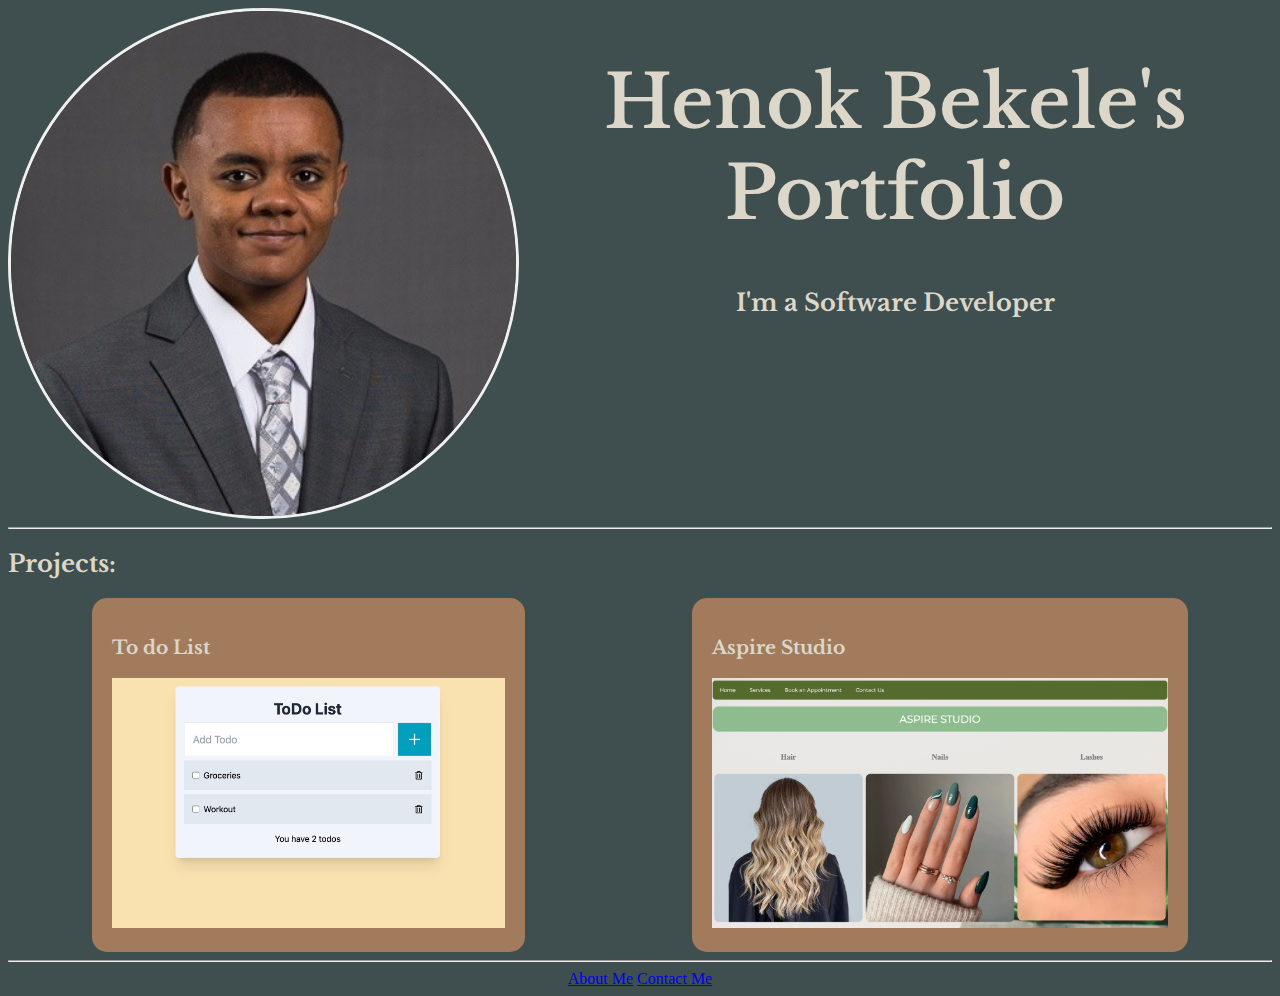
<file: index.html>
<!-- TODO 1: Create the HTML Boilerplate -->
<!DOCTYPE html>
<html lang="en">
<head>
    <meta charset="UTF-8">
    <title>Portfolio</title>
    <link rel="stylesheet" href="style.css">
    <link rel="preconnect" href="https://fonts.googleapis.com">
    <link rel="preconnect" href="https://fonts.gstatic.com" crossorigin>
    <link href="https://fonts.googleapis.com/css2?family=Libre+Baskerville&display=swap" rel="stylesheet">
</head>
<body>
    <div class="header"> 
        <img src="./assets/images/headshot.jpg" alt="Henok Bekele" />
        <div class="header-text">
            <h1>Henok Bekele's Portfolio</h1> 
       
            <h2>I'm a Software Developer</h2>
        </div>
    </div>
   <hr/>
   <h2>Projects:</h2>
   <div class="container">
        <div class="container-item container-item-1">
            <h3>To do List</h3>
            <a href="https://habekele.github.io/todoList-react-firebase/"><img height="250" src="./assets/images/TodoList.jpg" alt="ToDoList"><img></a>
        </div>
        <div class="container-item container-item-2">
            <h3>Aspire Studio</h3>
            <a href="https://habekele.github.io/Aspire_Studio/"><img height="250" src="./assets/images/AspireStudio.jpg" alt="Aspire_Studio"/></a>
        </div>
    </div>
    <hr/>
    <div class="footer">
    <a href="./public/about.html">About Me</a>
    <a href="./public/contact.html">Contact Me</a>
    </div>
</body>
</html>
</file>
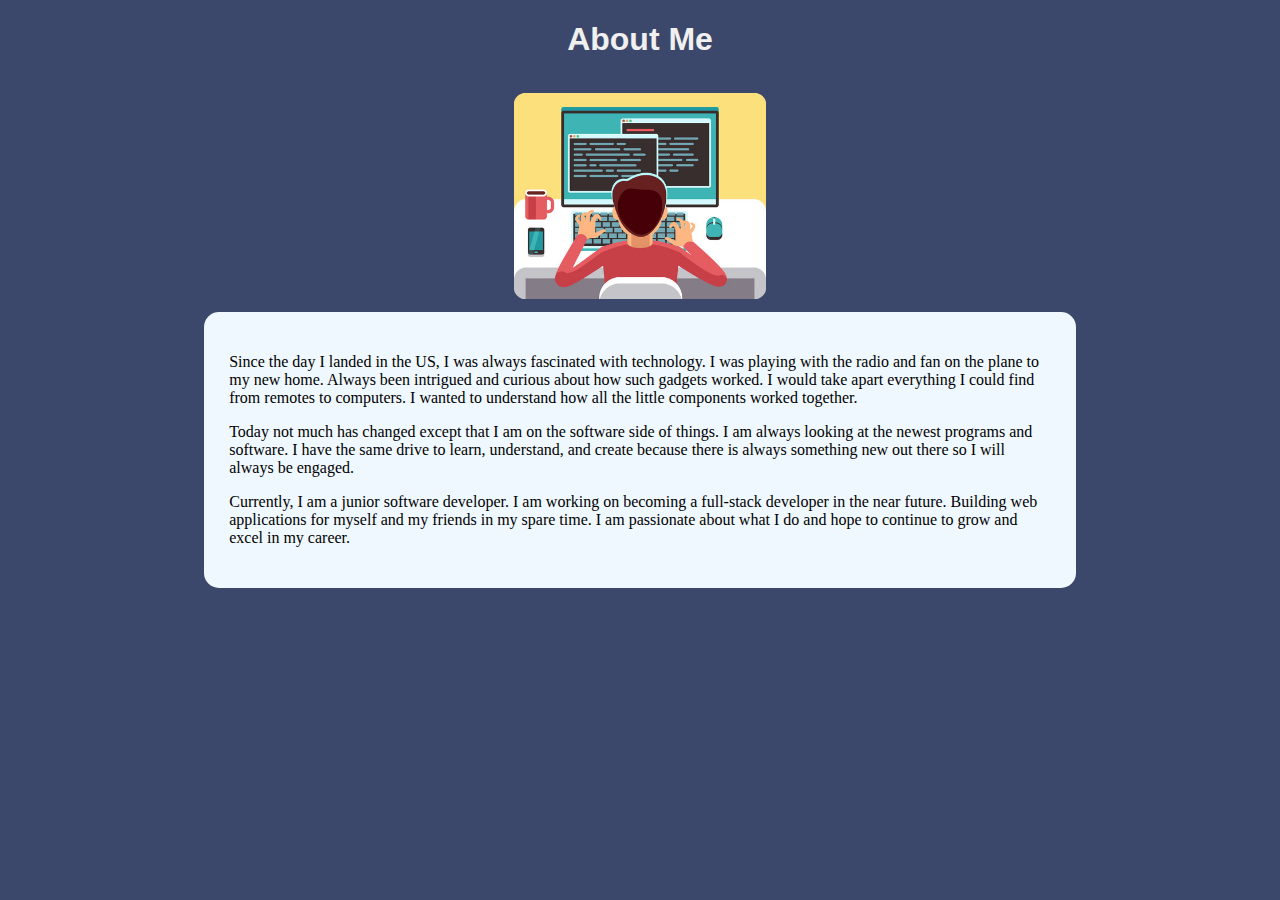
<file: public/about.html>
<!DOCTYPE html>
<html lang="en">
<head>
  <meta charset="UTF-8">
  <title>About Me</title>
  <style>
    html{scroll-behavior: smooth;}
    body {background-color: #3C486B;}
    .box{ 
            display: block;
            background-color: aliceblue;
            margin-right: auto;
            margin-left: auto;
            width: 65%;
            height: 10%;
            border-radius: 15px;
            padding: 2%;
        }
     h1 {text-align: center;
      font-family: Arial, Helvetica, sans-serif;
    color: #F0F0F0;}
     img{
      display: block;
        margin-left: auto;
        margin-right: auto;
        width: 20%;
        border-radius: 25px;
        padding:1%}


  </style>
</head>
<body>
  <h1>About Me</h1>  
  <img src="../assets/images/CodingKid.jpg" alt="coding"/>

  <div class="box">
  <p>
    Since the day I landed in the US, I was always fascinated with technology. I was playing with the radio and fan on the plane to my new home. Always been intrigued and curious about how such gadgets worked. I would take apart everything I could find from remotes to computers. I wanted to understand how all the little components worked together.
  </p>
  <p>
  Today not much has changed except that I am on the software side of things. I am always looking at the newest programs and software. I have the same drive to learn, understand, and create because there is always something new out there so I will always be engaged.
  </p>

  <p>
  Currently, I am a junior software developer. I am working on becoming a full-stack developer in the near future. Building web applications for myself and my friends in my spare time. I am passionate about what I do and hope to continue to grow and excel in my career.
  </p>
  </div>
</body>
</html>
</file>
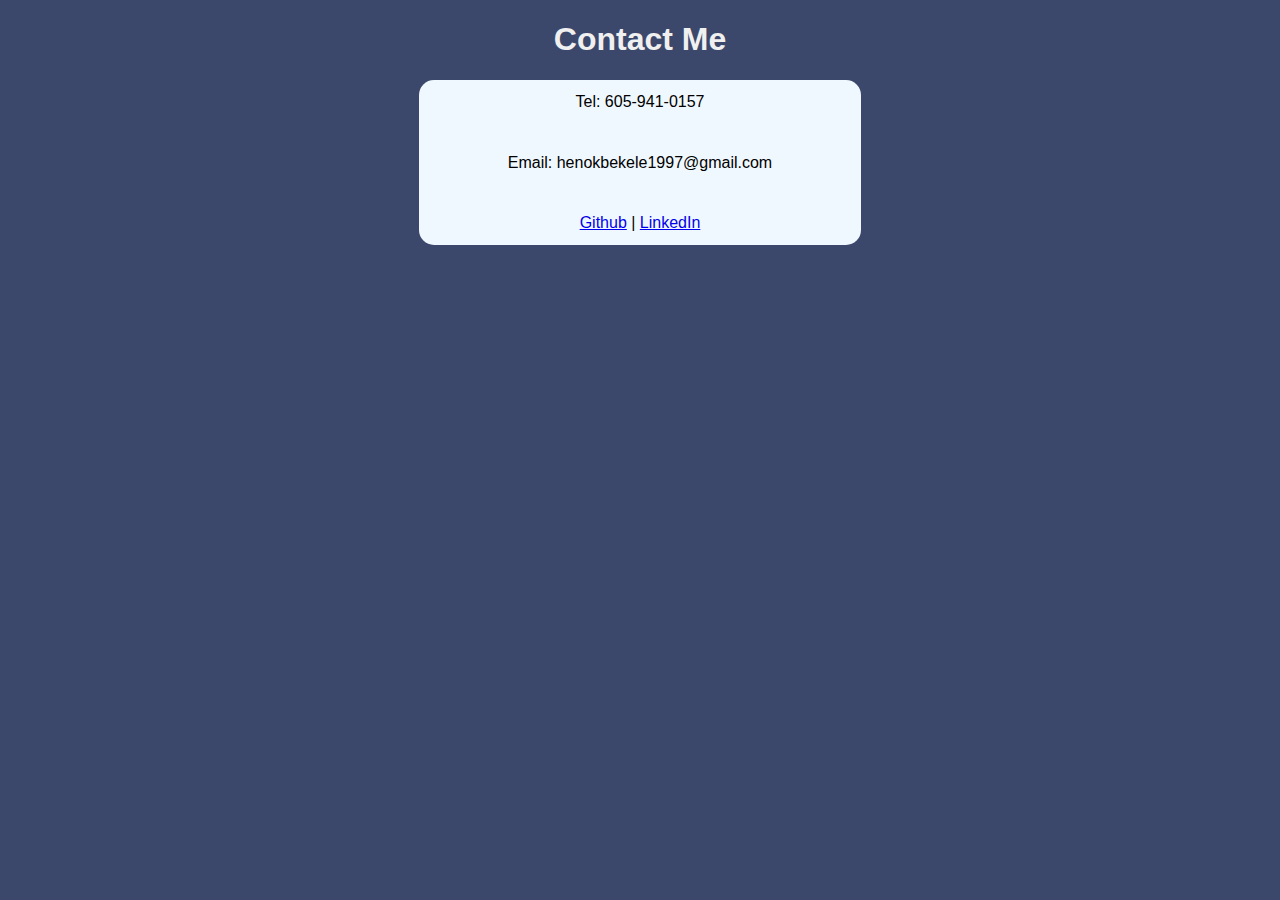
<file: public/contact.html>
<!DOCTYPE html>
<html lang="en">
<head>
    <meta charset="UTF-8">
    <title>Contact</title>
    <style>
        html{scroll-behavior: smooth;}
        body {background-color: #3C486B;}
        h1 {text-align: center;
            font-family: Arial, Helvetica, sans-serif;
            color: #F0F0F0;
            }
        .box{ 
            display: block;
            background-color: aliceblue;
            margin-right: auto;
            margin-left: auto;
            text-align: center;
            width: 35%;
            height: 10%;
            border-radius: 15px;
        }
        p{
            padding: 3%;
            font-family: Arial, Helvetica, sans-serif;
        }
      </style>
</head>
<body>
<h1>Contact Me</h1>
<div class="box">
<p>Tel: 605-941-0157</p>
<p>Email: henokbekele1997@gmail.com</p>

<p><a href="https://github.com/habekele">Github</a> | <a href="https://www.linkedin.com/in/habekele/">LinkedIn</a> </p>
</div>
</body>
</html>
</file>
<file: style.css>
html{scroll-behavior: smooth;}
body {background-color:#3F4E4F;}
.container{display: flex;
    justify-content: space-around;
}
.header{
    display: flex;
    justify-content: space-evenly;

}
.header h1{
    font-weight: 600;
    font-size: 55pt;
    text-align: center;
}
.header h2{
    text-align: center;
}

.header img{
   
    width: 50%;
    border: #F0F0F0;
    border-radius: 50%;
    border-style: solid;
}
 h1,h2,h3,h4,h5,h6{
    font-family: 'Libre Baskerville', serif;
    color: #DCD7C9
}
.footer{
    text-align: center;
    color: white;
}
.container-item{
    background-color:#A27B5C;
    border-radius: 15px;
    padding: 20px;
}
@media (max-width:600px) {
    .header{
        height: 200px;

    }
    .header h1{
        font-weight: 200;
        font-size: 22pt;
    }
    .container{
        display: block;
    }
    .header img{
        width: 50%;
    }
    
}
</file>
